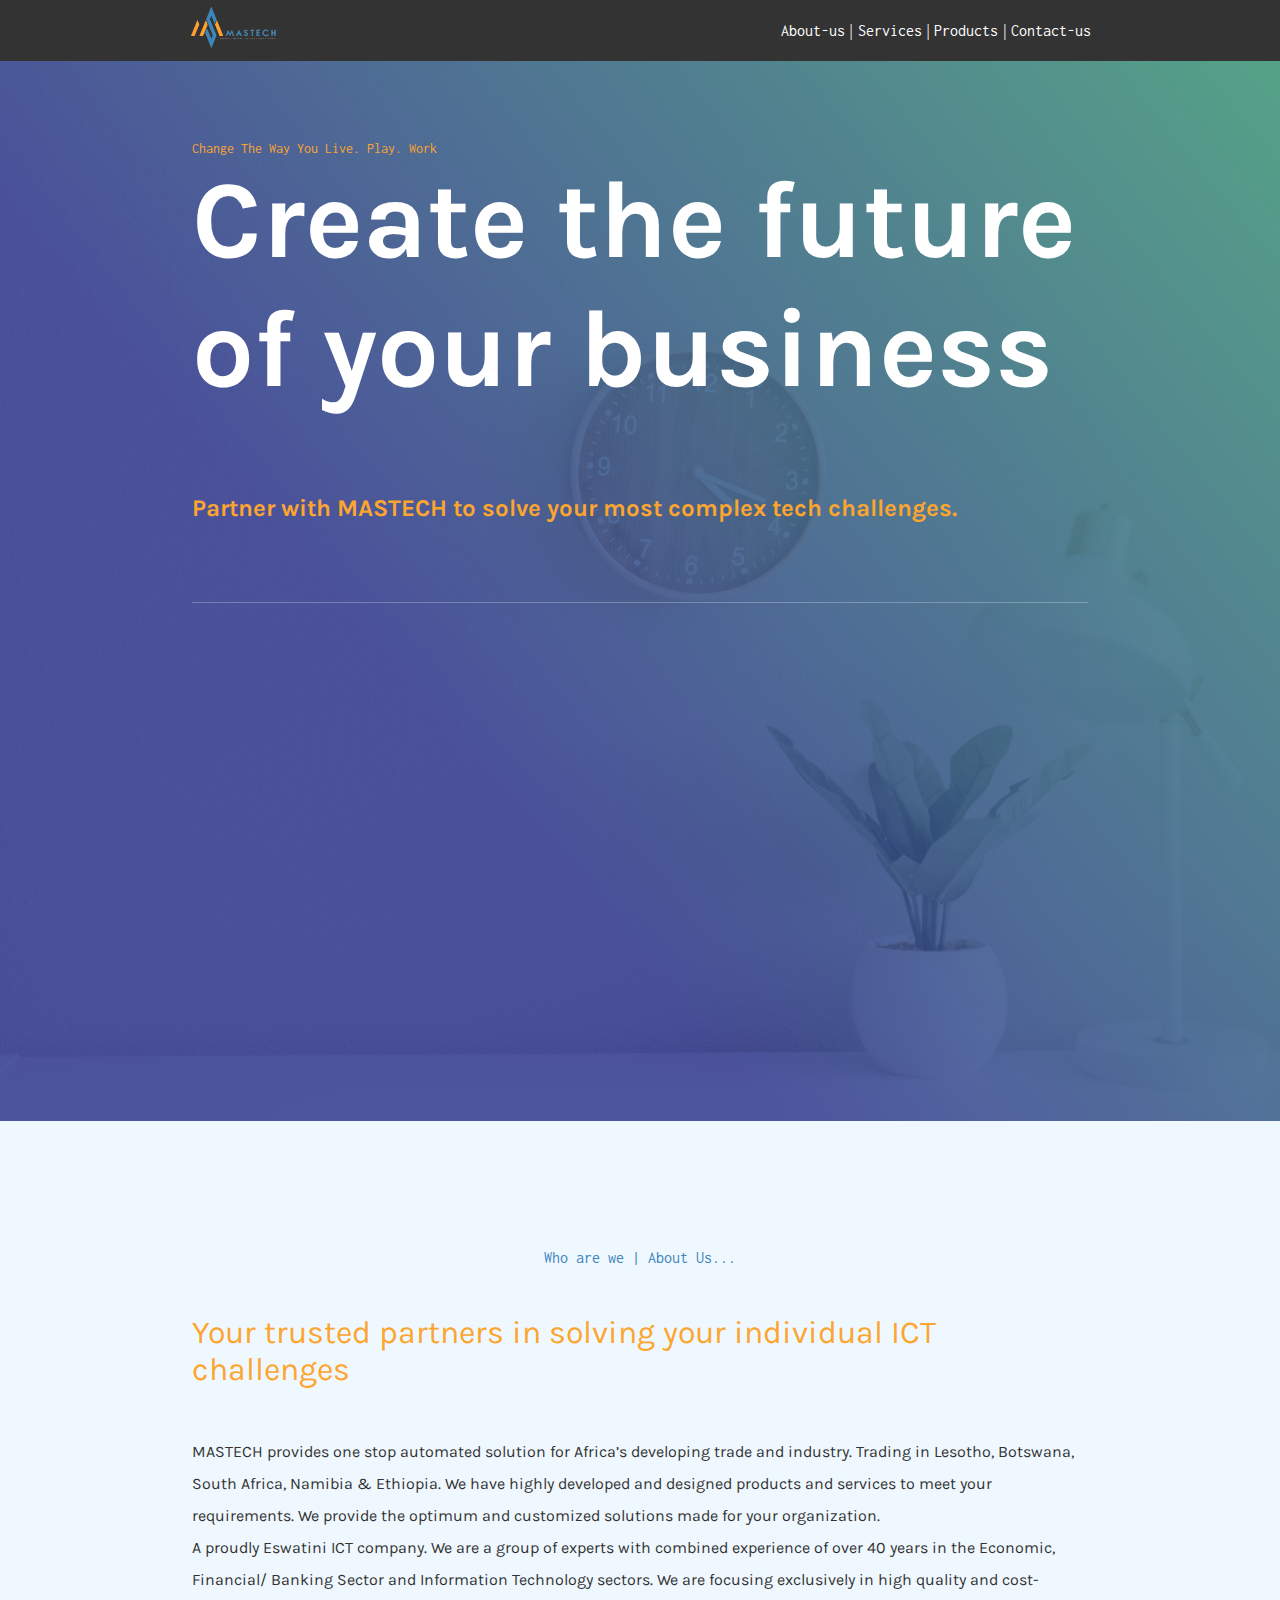
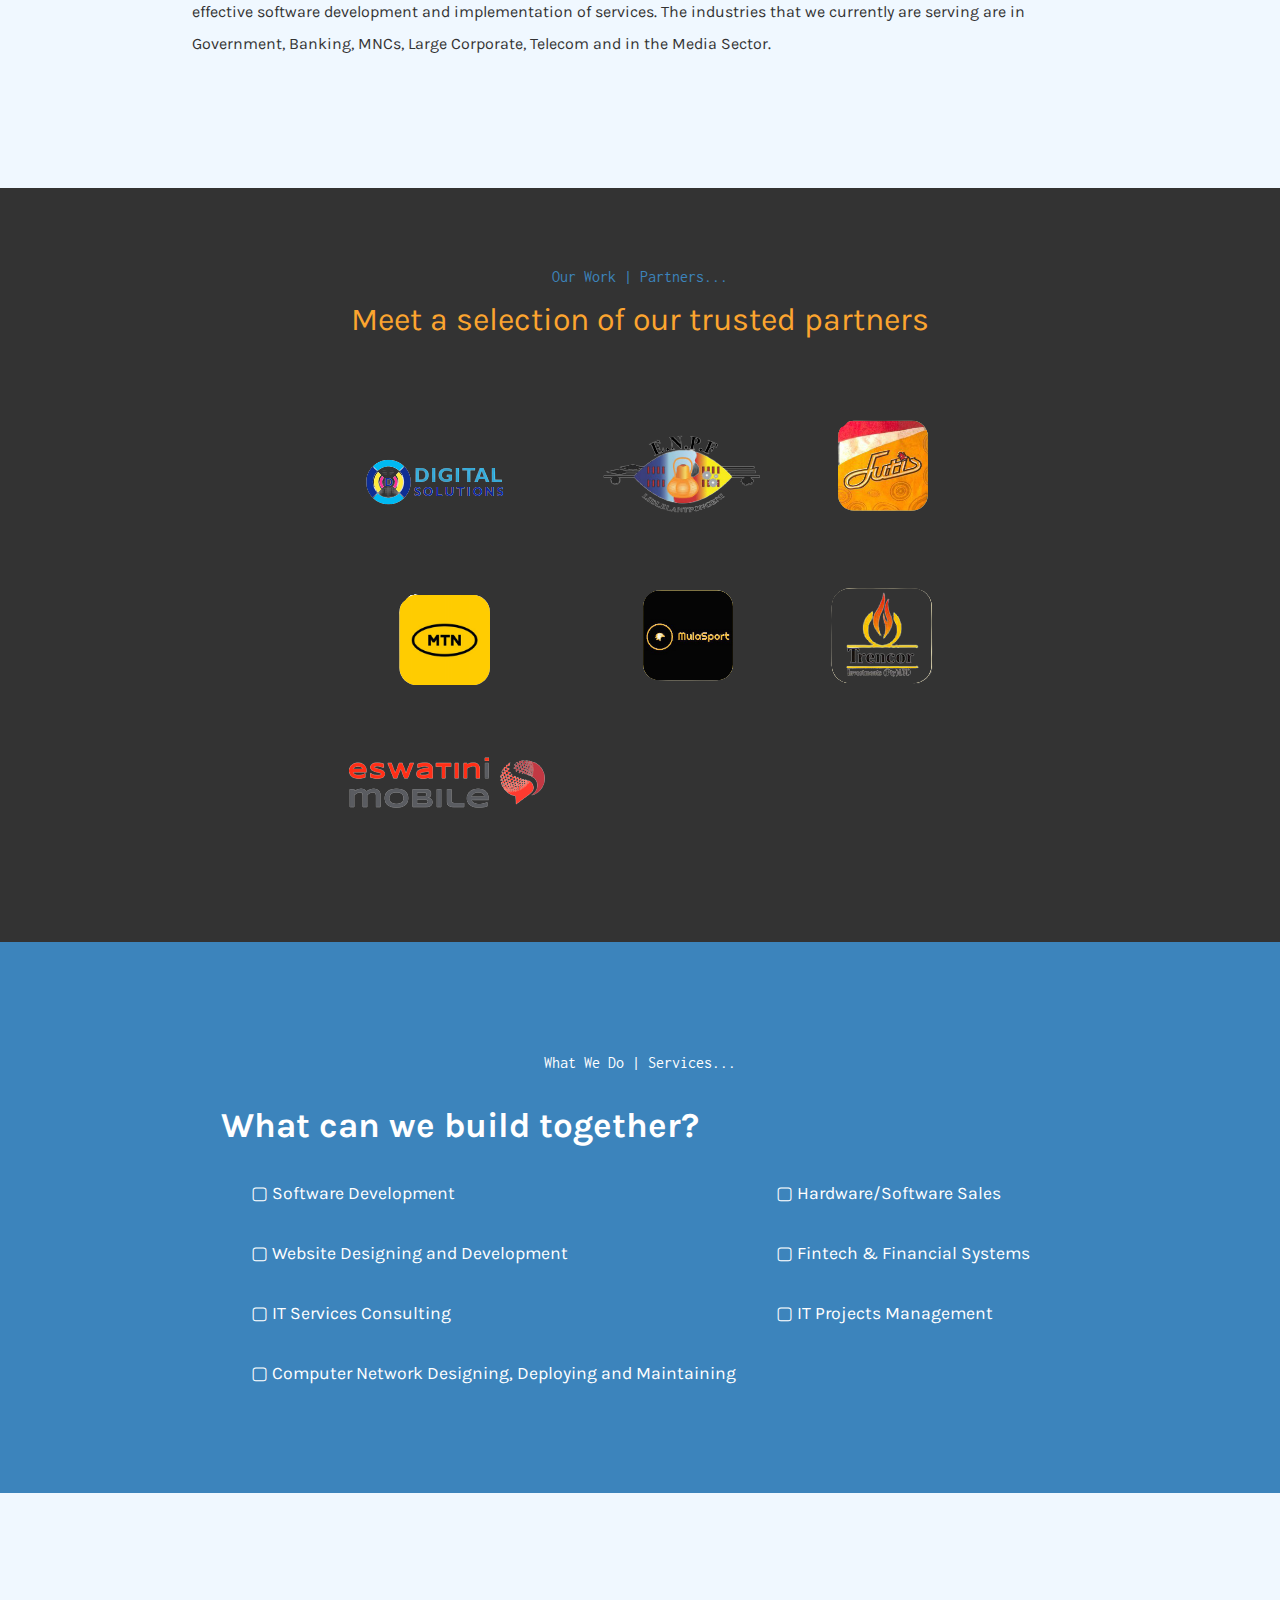
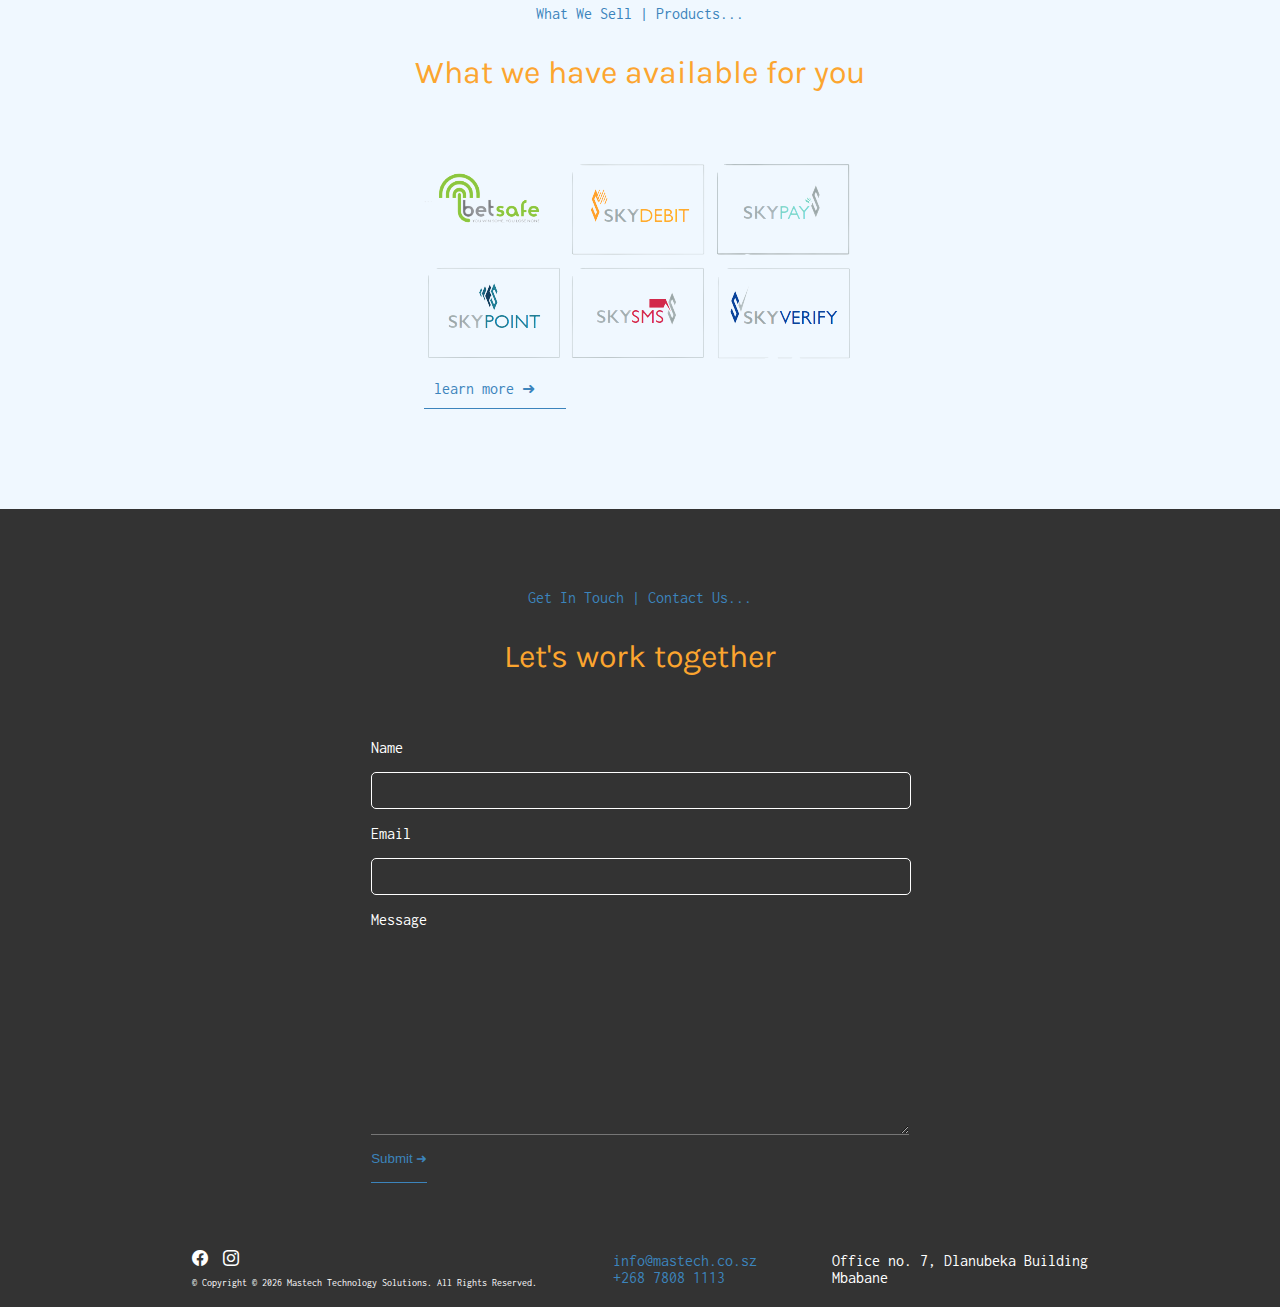
<file: index.html>
<!DOCTYPE html>
<html lang="en">

<head>
    <meta charset="UTF-8">
    <meta http-equiv="X-UA-Compatible" content="IE=edge">
    <meta name="viewport" content="width=device-width, initial-scale=1.0">
    <title>MASTECH</title>
    <link rel="stylesheet" href="static/css/styles.css">
    <link rel="stylesheet" href="https://cdn.jsdelivr.net/npm/bootstrap-icons@1.9.1/font/bootstrap-icons.css">
    <!-- <link href="https://cdn.jsdelivr.net/npm/bootstrap@5.0.2/dist/css/bootstrap.min.css" rel="stylesheet" integrity="sha384-EVSTQN3/azprG1Anm3QDgpJLIm9Nao0Yz1ztcQTwFspd3yD65VohhpuuCOmLASjC" crossorigin="anonymous"> -->
    <link rel="apple-touch-icon" sizes="144x144" href="/apple-touch-icon.png">
    <link rel="icon" type="image/png" sizes="32x32" href="/favicon-32x32.png">
    <link rel="icon" type="image/png" sizes="16x16" href="/favicon-16x16.png">
    <link rel="manifest" href="/site.webmanifest">
    <link rel="mask-icon" href="/safari-pinned-tab.svg" color="#5bbad5">
    <meta name="msapplication-TileColor" content="#da532c">
    <meta name="theme-color" content="#ffffff">


</head>

<body>
    <section class="intro">


        <nav class="navi" id="myTopnav">
            <div class="logo">
                <img src="./static/images/mastech_logo1.png" alt="" width="100">
            </div>
            <ul class="nav-menu">
                <li class="nav-item"><a href="#about-us">About-us</a></li>|
                <li class="nav-item"><a href="#services">Services</a></li>|
                <li class="nav-item"><a href="#products">Products</a></li>|
                <li class="nav-item"><a href="#contact-us">Contact-us</a></li>
            </ul>
            <div class="hamburger">
                <span class="bar"></span>
                <span class="bar"></span>
                <span class="bar"></span>
            </div>
        </nav>
        <div class="intro-content">
            <div class="intro-text">
                <div class="slogan">
                    Change The Way You Live. Play. Work
                </div>
                <h1 class="hero-text">
                    Create the future of your business
                </h1>
                <h2 class="hero-subtext">
                    Partner with MASTECH to solve your most complex tech challenges.
                </h2>
            </div>
        </div>
    </section>
    <section class="about-us" id="about-us">
        <div class="heading">Who are we | About Us...</div>
        <div class="tag">Your trusted partners in solving your individual ICT challenges</div>
        <div class="about-text">MASTECH provides one stop automated solution for Africa’s developing trade and industry.
            Trading in Lesotho,
            Botswana, South Africa, Namibia & Ethiopia. We have highly developed and designed products and services to
            meet
            your requirements. We provide the optimum and customized solutions made for your organization.<br />
            A proudly Eswatini ICT company. We are a group of experts with combined experience of over 40 years in the
            Economic, Financial/ Banking Sector and Information Technology sectors. We are focusing exclusively in high
            quality
            and cost-effective software development and implementation of services. The industries that we currently are
            serving
            are in Government, Banking, MNCs, Large Corporate, Telecom and in the Media Sector.</div>
    </section>
    <section class="partners" id="partners">
        <div class="p-heading">Our Work | Partners...</div>
        <div class="p-tag">Meet a selection of our trusted partners</div>
        <div class="grid-container">

            <div class="grid-item"><img src="./static/images/digi.png" alt="digital-solutions"></div>
            <div class="grid-item"><img src="./static/images/espf.png" alt="espf"></div>
            <div class="grid-item"><img src="./static/images/futis.png" alt="futis"></div>


            <div class="grid-item"><img src="./static/images/mtn.png" alt="mtn"></div>
            <div class="grid-item"><img src="./static/images/mula.png" alt="mtn"></div>
            <div class="grid-item"><img src="./static/images/trencor.png" alt="trencor"></div>

            <div class="grid-item"><img src="./static/images/s-mobile.png" alt="eswatini mobile"></div>

        </div>
    </section>
    <section class="services" id="services">
        <div class="s-heading">What We Do | Services...</div>
        <div class="s-tag">
            <h2>What can we build together?</h2>
            <div class="service-details">
                <div class="service">▢ Software Development</div>
                <div class="service">▢ Hardware/Software Sales</div>
                <div class="service">▢ Website Designing and Development</div>
                <div class="service">▢ Fintech & Financial Systems</div>
                <div class="service">▢ IT Services Consulting</div>
                <div class="service">▢ IT Projects Management</div>
                <div class="service">▢ Computer Network Designing, Deploying and Maintaining</div>
            </div>
        </div>
    </section>
    <section class="products" id="products">
        <div class="pro-heading">What We Sell | Products...</div>
        <div class="pro-tag">What we have available for you</div>
        <div class="products-grid">
            <div class="product"><img src="./static/images/betsafe.png" alt="betsafe"></div>
            <div class="product"><img src="./static/images/skydebit.png" alt="skydebit"></div>
            <div class="product"><img src="./static/images/skypay.png" alt="skypay"></div>
            <div class="product"><img src="./static/images/skypoint.png" alt="skypoint"></div>
            <div class="product"><img src="./static/images/skysms.png" alt="skysms"></div>
            <div class="product"><img src="./static/images/skyverify.png" alt="skyverify"></div>
            <a href="./products.html">learn more ➜</a>
        </div>
    </section>
    <section class="contact-us" id="contact-us">
        <div class="c-heading">Get In Touch | Contact Us...</div>
        <div class="c-tag">Let's work together</div>
        <div class="contact-form">
            <form action="#">
                <div class="form-group"><label for="Name">Name</label>
                    <input type="text" class="input" name="Name" id="Name">
                </div>
                <div class="form-group"><label for="Email">Email</label>
                    <input type="email" class="input" name="email" id="email">
                </div>
                <div class="form-group">
                    <label for="message">Message</label>
                    <textarea name="message" id="message" cols="30" rows="10"></textarea>
                </div>
                <input type="submit" class="submit" value="Submit ➜">
            </form>
        </div>
    </section>
    <section class="links">
        <div class="socials">
            <div class="social-link"><a href="https://www.facebook.com/MastechTS"><i class="bi bi-facebook"></i></a>
                <a href="https://www.instagram.com/mastechts/"><i class="bi bi-instagram"></i></a>

            </div>
            <div class="copyright">© Copyright &copy;
                <script>document.write(new Date().getFullYear())</script> Mastech Technology Solutions. All Rights
                Reserved.
            </div>
        </div>
        <div class="tel">
            <div class="phone_link"><a href="mailto:info@mastech.co.sz">info@mastech.co.sz</a></div>
            <div class="phone_link"><a href="tel:+26878081113" class="phone-link">+268 7808 1113</a></div>
        </div>
        <div class="location">
            <div class="address-block">Office no. 7, Dlanubeka Building<br>Mbabane</div>
        </div>
    </section>
    <script src="./static/js/index.js"></script>
</body>

</html>
</file>
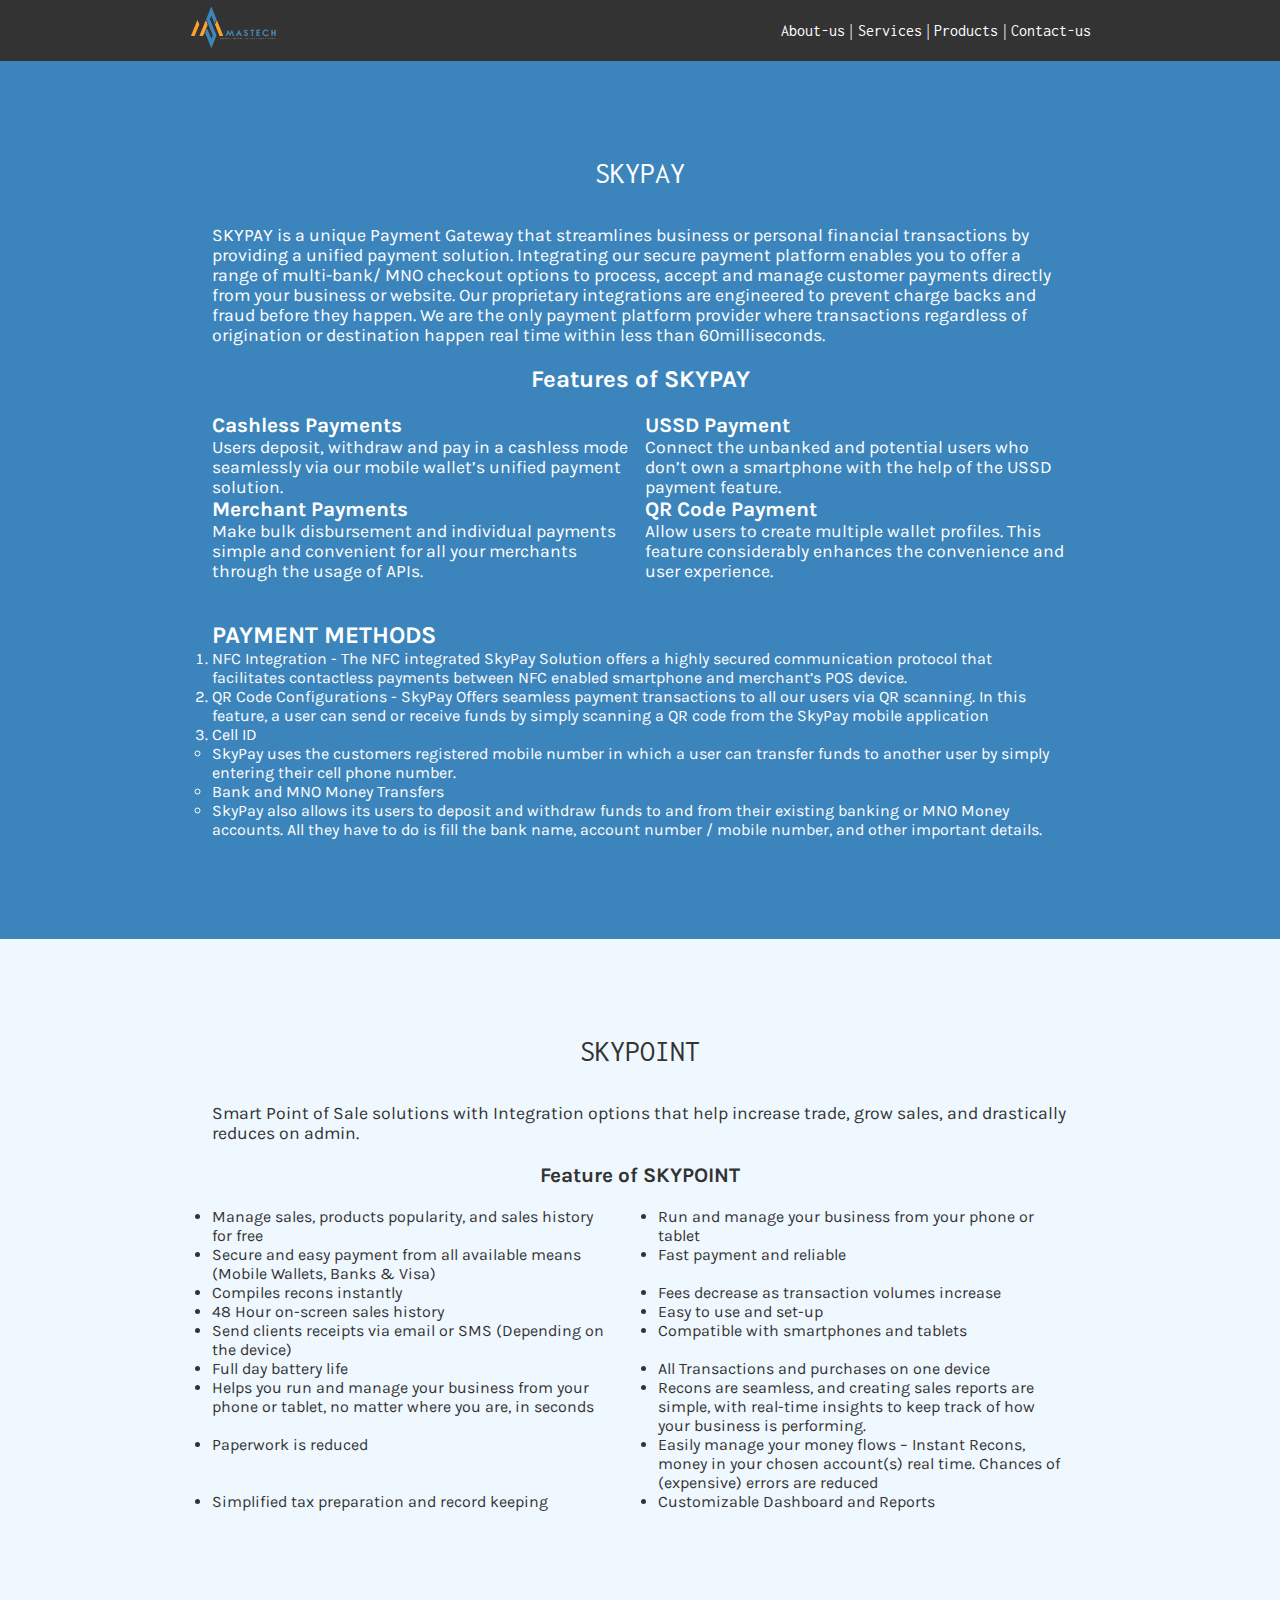
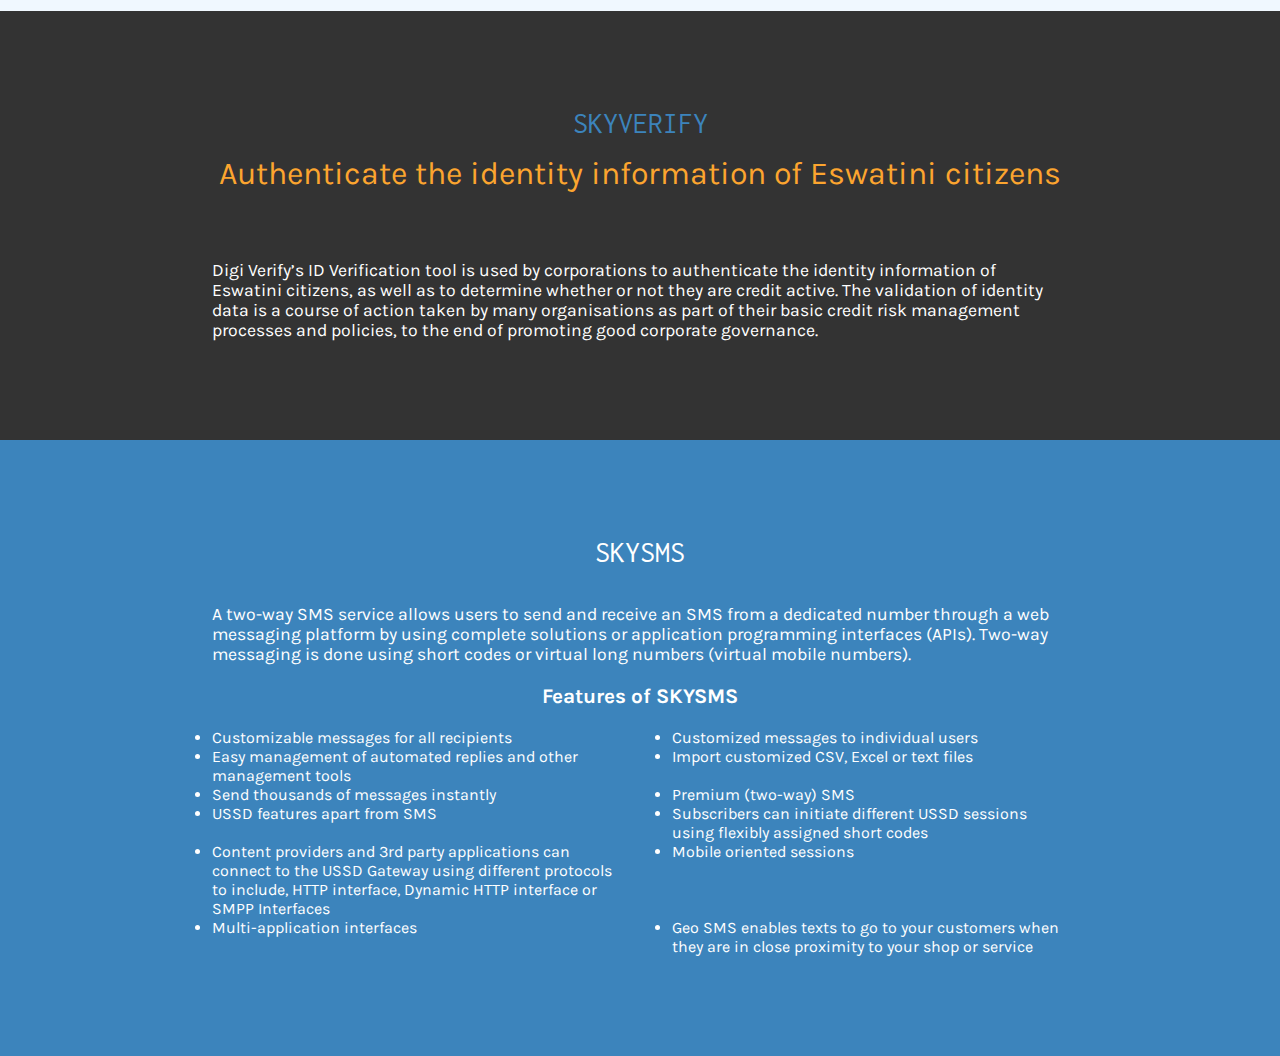
<file: products.html>
<!DOCTYPE html>
<html lang="en">

<head>
    <meta charset="UTF-8">
    <meta http-equiv="X-UA-Compatible" content="IE=edge">
    <meta name="viewport" content="width=device-width, initial-scale=1.0">
    <title>MASTECH</title>
    <link rel="stylesheet" href="static/css/styles.css">
    <link rel="stylesheet" href="https://cdn.jsdelivr.net/npm/bootstrap-icons@1.9.1/font/bootstrap-icons.css">


    <link rel="apple-touch-icon" sizes="144x144" href="/apple-touch-icon.png">
    <link rel="icon" type="image/png" sizes="32x32" href="/favicon-32x32.png">
    <link rel="icon" type="image/png" sizes="16x16" href="/favicon-16x16.png">
    <link rel="manifest" href="/site.webmanifest">
    <link rel="mask-icon" href="/safari-pinned-tab.svg" color="#5bbad5">
    <meta name="msapplication-TileColor" content="#da532c">
    <meta name="theme-color" content="#ffffff">


</head>

<body>

    <section class="intro">
        <nav class="navi" id="myTopnav">
            <div class="logo">
                <img src="./static/images/mastech_logo1.png" alt="" width="100">
            </div>
            <ul class="nav-menu">
                <li class="nav-item"><a href="index.html#about-us">About-us</a></li>|
                <li class="nav-item"><a href="index.html#services">Services</a></li>|
                <li class="nav-item"><a href="index.html#products">Products</a></li>|
                <li class="nav-item"><a href="index.html#contact-us">Contact-us</a></li>
            </ul>
            <div class="hamburger">
                <span class="bar"></span>
                <span class="bar"></span>
                <span class="bar"></span>
            </div>
        </nav>
        <div class="products-indepth skypay">

            <div class="prod-heading">SKYPAY</div>
            <div class="pro-det">
                <p>SKYPAY is a unique Payment Gateway that streamlines business or personal financial transactions by
                    providing a unified
                    payment solution.
                    Integrating our secure payment platform enables you to offer a range of multi-bank/ MNO checkout
                    options
                    to process,
                    accept and manage customer payments directly from your business or website.
                    Our proprietary integrations are engineered to prevent charge backs and fraud before they happen. We
                    are
                    the only
                    payment platform provider where transactions regardless of origination or destination happen real
                    time
                    within less
                    than 60milliseconds.</p>
            </div>
            <h2 class="features-heading">Features of SKYPAY</h2>
            <div class="features">
                <div class="feature">
                    <h4>Cashless Payments</h4>
                    <p>Users deposit, withdraw and pay in a cashless mode
                        seamlessly via our mobile wallet’s unified payment
                        solution.</p>
                </div>
                <div class="feature">
                    <h4>USSD Payment</h4>
                    <p>Connect the unbanked and potential users who don’t
                        own a smartphone with the help of the USSD payment
                        feature.</p>
                </div>
                <div class="feature">
                    <h4>Merchant Payments</h4>
                    <p>Make bulk disbursement and individual payments simple
                        and convenient for all your merchants through the usage
                        of APIs.</p>
                </div>
                <div class="feature">
                    <h4>QR Code Payment</h4>
                    <p>Allow users to create multiple wallet profiles. This
                        feature considerably enhances the convenience and user
                        experience.</p>
                </div>
            </div>
            <div class="payment-methods">
                <h2>PAYMENT METHODS</h2>
                <ol>
                    <li>NFC Integration - The NFC integrated SkyPay Solution offers a highly secured
                        communication protocol that facilitates contactless payments between NFC enabled
                        smartphone and merchant’s POS device.</li>
                    <li> QR Code Configurations - SkyPay Offers seamless payment transactions to all
                        our users via QR scanning. In this feature, a user can send or receive funds by simply
                        scanning a QR code from the SkyPay mobile application</li>
                    <li>Cell ID <ul>
                            <li>SkyPay uses the customers registered mobile number in which a user can transfer
                                funds to another user by simply entering their cell phone number.</li>
                            <li>Bank and MNO Money Transfers</li>
                            <li>SkyPay also allows its users to deposit and withdraw funds to and from their existing
                                banking or MNO Money accounts. All they have to do is fill the bank name, account
                                number / mobile number, and other important details.</li>
                        </ul>
                    </li>
                </ol>
            </div>
        </div>
    </section>
    <section class="skypoint">
        <div class="skypoint-heading">SKYPOINT</div>
        <div class="skypoint-det">
            Smart Point of Sale solutions with Integration options
            that help increase trade, grow sales, and drastically
            reduces on admin.
        </div>
        <h2 class="skypoint-features-heading">
            Feature of SKYPOINT
        </h2>
        <ul class="skypoint-features">
            <li>Manage sales, products popularity, and sales history for free</li>
            <li>Run and manage your business from your phone or tablet</li>
            <li>Secure and easy payment from all available means (Mobile Wallets, Banks & Visa)</li>
            <li>Fast payment and reliable</li>
            <li>Compiles recons instantly</li>
            <li>Fees decrease as transaction volumes increase</li>
            <li>48 Hour on-screen sales history</li>
            <li>Easy to use and set-up</li>
            <li>Send clients receipts via email or SMS (Depending on the device)</li>
            <li>Compatible with smartphones and tablets</li>
            <li>Full day battery life</li>
            <li>All Transactions and purchases on one device</li>
            <li>Helps you run and manage your business from your phone or tablet,
                no matter where you are, in seconds</li>
            <li>Recons are seamless, and creating sales reports are simple, with real-time
                insights to keep track of how your business is performing.</li>
            <li>Paperwork is reduced</li>
            <li>Easily manage your money flows – Instant Recons, money in your
                chosen account(s) real time. Chances of (expensive) errors are reduced</li>
            <li>Simplified tax preparation and record keeping</li>
            <li>Customizable Dashboard and Reports</li>

        </ul>
    </section>
    <section class="skyverify">
        <div class="skyverify-heading">SKYVERIFY</div>
        <div class="skyverify-tag">Authenticate the identity information of Eswatini citizens</div>
        <div class="skyverify-det">Digi Verify’s ID Verification tool is used by corporations to
            authenticate the identity information of Eswatini citizens, as
            well as to determine whether or not they are credit active.
            The validation of identity data is a course of action taken
            by many organisations as part of their basic credit risk
            management processes and policies, to the end of promoting
            good corporate governance.</div>
    </section>
    <section class="skysms">
        <div class="skysms-heading">
            SKYSMS
        </div>
        <div class="skysms-det">
            A two-way SMS service allows users to send and receive
            an SMS from a dedicated number through a web messaging
            platform by using complete solutions or application
            programming interfaces (APIs).
            Two-way messaging is done using short codes or virtual
            long numbers (virtual mobile numbers).
        </div>
        <h3 class="skysms-features-heading">Features of SKYSMS</h3>
        <ul class="skysms-features">
            <li>Customizable messages for all recipients</li>
            <li>Customized messages to individual users</li>
            <li>Easy management of automated replies and other
                management tools</li>
            <li>Import customized CSV, Excel or text files</li>
            <li>Send thousands of messages instantly</li>
            <li>Premium (two-way) SMS</li>
            <li>USSD features apart from SMS</li>
            <li>Subscribers can initiate different USSD sessions using
                flexibly assigned short codes</li>
            <li>Content providers and 3rd party applications can
                connect to the USSD Gateway using different protocols
                to include, HTTP interface, Dynamic HTTP interface or
                SMPP Interfaces</li>
            <li>Mobile oriented sessions</li>
            <li>Multi-application interfaces</li>
            <li>Geo SMS enables texts to go to your customers when
                they are in close proximity to your shop or service</li>
        </ul>
    </section>
    <script src="./static/js/index.js"></script>
</body>

</html>
</file>
<file: static/css/styles.css>
@import url('https://fonts.googleapis.com/css2?family=Kanit&display=swap');
@import url('https://fonts.googleapis.com/css2?family=Karla&display=swap');
@import url('https://fonts.googleapis.com/css2?family=Inconsolata&display=swap');

* {
    padding: 0;
    margin: 0;
    text-decoration: none;
}

html {
    scroll-behavior: smooth;
}


.intro {
    position: relative;

    display: flex;
    flex-direction: column;
    height: auto;
    min-height: 100vh;

    background-image: linear-gradient(50deg, rgba(45, 54, 145, 0.8) 35%, rgba(79, 162, 130, 0.95)), url("../images/samantha-gades-BlIhVfXbi9s-unsplash.jpg");
    background-position: 0px 0px, 50% 50%;
    background-size: auto, cover;
    background-repeat: repeat, no-repeat;

}

.navi {

    height: 5vh;
    padding: .5rem 11.5rem;
    background-color: #333;
    display: flex;
    justify-content: space-between;
    align-items: center;
}

.navi a.active {
    background-color: #04AA6D;
    color: white;
}

.navi ul {
    display: flex;
    color: white;

}

.navi li {
    padding: 0rem .3rem;
    list-style: none;
    color: white;

}

.navi a {
    color: white;
    font-family: 'Inconsolata', monospace;
}

.navi a:hover {
    cursor: pointer;
    color: rgb(252, 165, 47)
}

.menu-icon {
    color: white;
    cursor: pointer;
    display: none;
}

.hamburger {
    display: none;
    cursor: pointer;
  }

.bar{
    display: block;
    width: 25px;
    height: 3px;
    margin: 5px auto;
    -webkit-transition: all 0.3s ease;
    transition: all 0.3s ease;
    background-color: #fff;
}

/* Main Content/ hero content */
.intro-content {
    display: flex;
    flex-direction: column;
    padding: 5rem 12rem;
    height: 100vh;
    color: #fff;

}

.intro-content h1 {
    font-size: 110px;
    font-family: 'Karla', sans-serif;
}

.slogan {
    color: rgb(252, 165, 47);
    font-size: 14px;
    font-weight: 400;
    font-family: 'Inconsolata', monospace;
}

.intro-content h2 {
    padding: 5rem 0rem;
    color: rgb(252, 165, 47);
    font-family: 'Karla', sans-serif;
    border-bottom: 1px solid rgba(255, 255, 255, 0.267);
}


/* about us section */

.about-us {
    padding: 5rem 12rem;
    height: auto;
    background-color: aliceblue;
    display: flex;
    flex-direction: column;
    align-items: center;

}

.about-us .heading {
    font-size: 16px;
    font-family: 'Inconsolata', monospace;
    color: rgb(60, 132, 188);
    padding: 3rem 0rem;
}

.about-us .tag {
    font-size: 2rem;
    font-weight: 400;
    font-family: 'Karla', sans-serif;
    padding-bottom: 3rem;
    color: rgb(252, 165, 47);
}

.about-us .about-text {
    font-size: 1rem;
    font-weight: 400;
    font-family: 'Karla', sans-serif;
    padding-bottom: 3rem;
    line-height: 2rem;
    color: #333;
}

/* Partners Section */
.partners {
    background-color: #333;
    padding: 5rem 12rem;
    height: auto;
    display: flex;
    flex-direction: column;
    align-items: center;
}

.p-heading {
    font-size: 16px;
    font-family: 'Inconsolata', monospace;
    color: rgb(60, 132, 188);
    padding-bottom: 1rem;
}

.p-tag {
    font-size: 2rem;
    font-weight: 400;
    font-family: 'Karla', sans-serif;
    padding-bottom: 3rem;
    color: rgb(252, 165, 47);
}

.grid-container {
    display: grid;
    grid-template-columns: auto auto auto;

    padding: 10px;
}

.grid-item {

    padding: 20px;
    font-size: 30px;
    text-align: center;
}

/* Services */
.services {
    padding: 5rem 12rem;
    height: auto;
    display: flex;
    flex-direction: column;
    align-items: center;
    justify-content: center;
    background-color: rgb(60, 132, 188);
    color: #fff;
}

.s-heading {
    padding: 2rem;
    font-size: 16px;
    font-family: 'Inconsolata', monospace;
}

.service-details {
    display: grid;
    grid-template-columns: auto auto;

    padding: 10px;
}

.service {
    padding: 20px;
    font-size: 1.1rem;
    font-family: 'Karla', sans-serif;
}

.s-tag h2 {
    max-width: 46ch;
    margin-top: 0px;
    margin-right: auto;
    margin-left: auto;
    padding-bottom: 5px;
    font-family: Karla, sans-serif;
    font-size: 35px;
    line-height: 45px;
    font-weight: 700;
}

/* prodcuts */
.products {
    padding: 5rem 12rem;
    height: auto;
    display: flex;
    flex-direction: column;
    align-items: center;
    justify-content: center;
    background-color: aliceblue;
    /* color: #fff; */
}

.pro-heading {

    padding: 2rem;
    font-size: 16px;
    font-family: 'Inconsolata', monospace;
    color: rgb(60, 132, 188);

}

.pro-tag {

    font-size: 2rem;
    font-weight: 400;
    font-family: 'Karla', sans-serif;
    padding-bottom: 3rem;
    color: rgb(252, 165, 47);

}

.products-grid {
    display: grid;
    grid-template-columns: auto auto auto;
    padding: 20px;
}

.products-grid a {
    font-size: 16px;
    padding: 10px;
    font-family: 'Inconsolata', monospace;
    color: rgb(60, 132, 188);
    border-bottom: 1px solid rgb(60, 132, 188);
}

/* contact us section */

.contact-us {
    background-color: #333;
    padding: 3rem 12rem;
    height: auto;
    display: flex;
    flex-direction: column;
    align-items: center;
}

.c-heading {
    padding: 2rem;
    font-size: 16px;
    font-family: 'Inconsolata', monospace;
    color: rgb(60, 132, 188);
}

.c-tag {
    font-size: 2rem;
    font-weight: 400;
    font-family: 'Karla', sans-serif;
    padding-bottom: 3rem;
    color: rgb(252, 165, 47);
}

.contact-form {
    width: 60%
}

label {
    padding: 1rem 0rem;
    font-size: 16px;
    font-family: 'Inconsolata', monospace;
    color: #fff;
}

.input {
    width: 100%;
    color: #fff;
    background-color: rgba(51, 51, 51, 0);
    border: 1px solid #fff;
    border-radius: 5px;
    padding-top: .5rem;
    padding-bottom: .5rem;
    padding-left: 0px;
    font-family: Karla, sans-serif;
    font-size: 16px;
}

.form-group {
    display: flex;
    flex-direction: column;
}

textarea {
    width: 100%;
    background-color: #333;
    border-style: solid;
    border-width: 0px 0px 1px;
    font-family: Karla, sans-serif;
    color: #fff;
    font-size: 16px;

}

.submit {
    border-style: solid;
    padding: 1rem 0rem;
    border-width: 0px 0px 1px;
    border-color: rgb(60, 132, 188);
    ;
    color: rgb(60, 132, 188);
    background-color: #333;
}

.submit:hover {
    cursor: pointer;
}

textarea:focus,
input:focus {
    outline: none;
}

/* footer section */
.links {
    display: flex;
    background-color: #333;
    padding: 1.2rem 12rem;
    justify-content: space-between;
    align-items: center;
    font-size: 16px;
    font-family: 'Inconsolata', monospace;
    color: #fff;
}

.social-link a {
    color: white;
    margin-right: 15px;
}

.social-link {
    display: flex;

}

.copyright {
    padding-top: 10px;
    font-size: 10px;
}

.tel a {
    
    padding: 0.3rem 0rem;
    border-width: 0px 0px 1px;
    border-color: rgb(60, 132, 188);
    ;
    color: rgb(60, 132, 188);
    margin: 1.2rem;
}

/* products in depth page */

.skypay {
    padding: 5rem 12rem;
    height: auto;
    display: flex;
    flex-direction: column;
    align-items: center;
    justify-content: center;
    background-color: rgb(60, 132, 188);
    color: #fff;
}

.prod-heading {
    padding: 1rem 0rem;
    font-size: 30px;
    font-family: 'Inconsolata', monospace;
    color: #fff;
}

.pro-det {

    padding: 20px;
    font-size: 1.1rem;
    font-family: 'Karla', sans-serif;

}

.features {
    display: grid;
    grid-template-columns: auto auto;

    padding: 20px;
}

.feature h4 {
    font-size: 1.3rem;
}

.feature {
    font-size: 1.1rem;
    font-family: 'Karla', sans-serif;
}

.features-heading {
    font-family: 'Karla', sans-serif;
}

.payment-methods {
    font-family: 'Karla', sans-serif;
    padding: 20px;
}

.skypoint {
    padding: 5rem 12rem;
    height: auto;
    display: flex;
    flex-direction: column;
    align-items: center;
    justify-content: center;
    background-color: aliceblue;
    color: #333;
}

.skypoint-heading {
    padding: 1rem 0rem;
    font-size: 30px;
    font-family: 'Inconsolata', monospace;
}

.skypoint-det {
    padding: 20px;
    font-size: 1.1rem;
    font-family: 'Karla', sans-serif;
}

.skypoint-features-heading {
    font-size: 1.3rem;
    font-family: 'Karla', sans-serif;
}

.skypoint-features {
    display: grid;
    grid-template-columns: auto auto;
    column-gap: 50px;
    padding: 20px;
    font-family: 'Karla', sans-serif;
}

.skyverify {
    padding: 5rem 12rem;
    height: auto;
    display: flex;
    flex-direction: column;
    align-items: center;
    justify-content: center;
    background-color: #333;
    /* color: #333; */
}

.skyverify-heading {
    padding: 1rem 0rem;
    font-size: 30px;
    font-family: 'Inconsolata', monospace;
    color: rgb(60, 132, 188);

}

.skyverify-tag {
    font-size: 2rem;
    font-weight: 400;
    font-family: 'Karla', sans-serif;
    padding-bottom: 3rem;
    color: rgb(252, 165, 47);
}

.skyverify-det {
    padding: 20px;
    font-size: 1.1rem;
    font-family: 'Karla', sans-serif;
    color: #fff;
}

.skysms{
    padding: 5rem 12rem;
    height: auto;
    display: flex;
    flex-direction: column;
    align-items: center;
    justify-content: center;
    background-color: rgb(60, 132, 188);
    color: #fff;
}

.skysms-heading {
    padding: 1rem 0rem;
    font-size: 30px;
    font-family: 'Inconsolata', monospace;
    color: #fff;
}

.skysms-det {
    padding: 20px;
    font-size: 1.1rem;
    font-family: 'Karla', sans-serif;
}

.skysms-features-heading {
    font-size: 1.3rem;
    font-family: 'Karla', sans-serif;
}

.skysms-features {
    display: grid;
    grid-template-columns: auto auto;
    column-gap: 50px;
    padding: 20px;
    font-family: 'Karla', sans-serif;
}

@media(max-width:1024px) {
    .intro-content {
        display: flex;
        flex-direction: column;
        padding: 5rem .5rem;
        height: 100vh;
        color: #fff;
    
    }
    .intro{
        height: 85vh;
    }
    .navi{
        padding: .5rem .5rem;
    }
    .hamburger {
      display: block;
    }
  
    .hamburger.active .bar:nth-child(2) {
      opacity: 0;
    }
  
    .hamburger.active .bar:nth-child(1) {
      transform: translateY(8px) rotate(45deg);
    }
  
    .hamburger.active .bar:nth-child(3) {
      transform: translateY(-8px) rotate(-45deg);
    }
  
    .nav-menu {
      position: fixed;
      left: -100%;
      top: 7vh;
      gap: 0;
      flex-direction: column;
      background-color: #333;
      width: 100%;
      align-items: center;
      transition: 0.3s;
    }
  
    .nav-item {
      margin: 16px 0;
      text-align: center;
    }
  
    .nav-menu.active {
      left: 0;
    }

    .intro-content h1{
        font-size: 3rem;
    }

    .slogan{
        font-size: 12px;
    
    }

    .about-us{
        padding: 2.5rem .5rem;
    }

    .about-us tag{
        font-size: 1.2rem;
    }

    .partners{
        padding: 2.5rem .5rem;
    }

    .p-tag{
        font-size: 1.2rem;

    }

    .grid-container{
        grid-template-columns: auto auto;
    }

    .grid-container img{
        width: 100px;
    }

    .services{
        padding: 2.5rem .5rem;
    }

    .s-tag h2{
        font-size: 1.2rem;
        text-align: center;
    }

    .service{
        font-size: 1rem;
    }

    .products{
        padding: 2.5rem .5rem;
    }

    .pro-tag{
        font-size: 1.2rem;
    }

    .products-grid {
        grid-template-columns: auto auto;
    }

    .products-grid img{
        width: 100px;
    }

    .contact-us{
        padding: 2.5rem .5rem;
    }

    .contact-form{
        width: 100%;
    }

    .links{
        padding: .5rem .5rem;
        display: grid;
    grid-template-columns: auto auto;
    padding: 20px;
    }

    .tel{
        font-size: 10px;
        
    }
    

    .phone_link{
        margin-top: 1rem;
    }
    .address-block{
        font-size: 10px;
    }

    .skypay ,.skypoint,.skysms,.skyverify{
        padding: 2.5rem .5rem;
    }
  }
</file>
